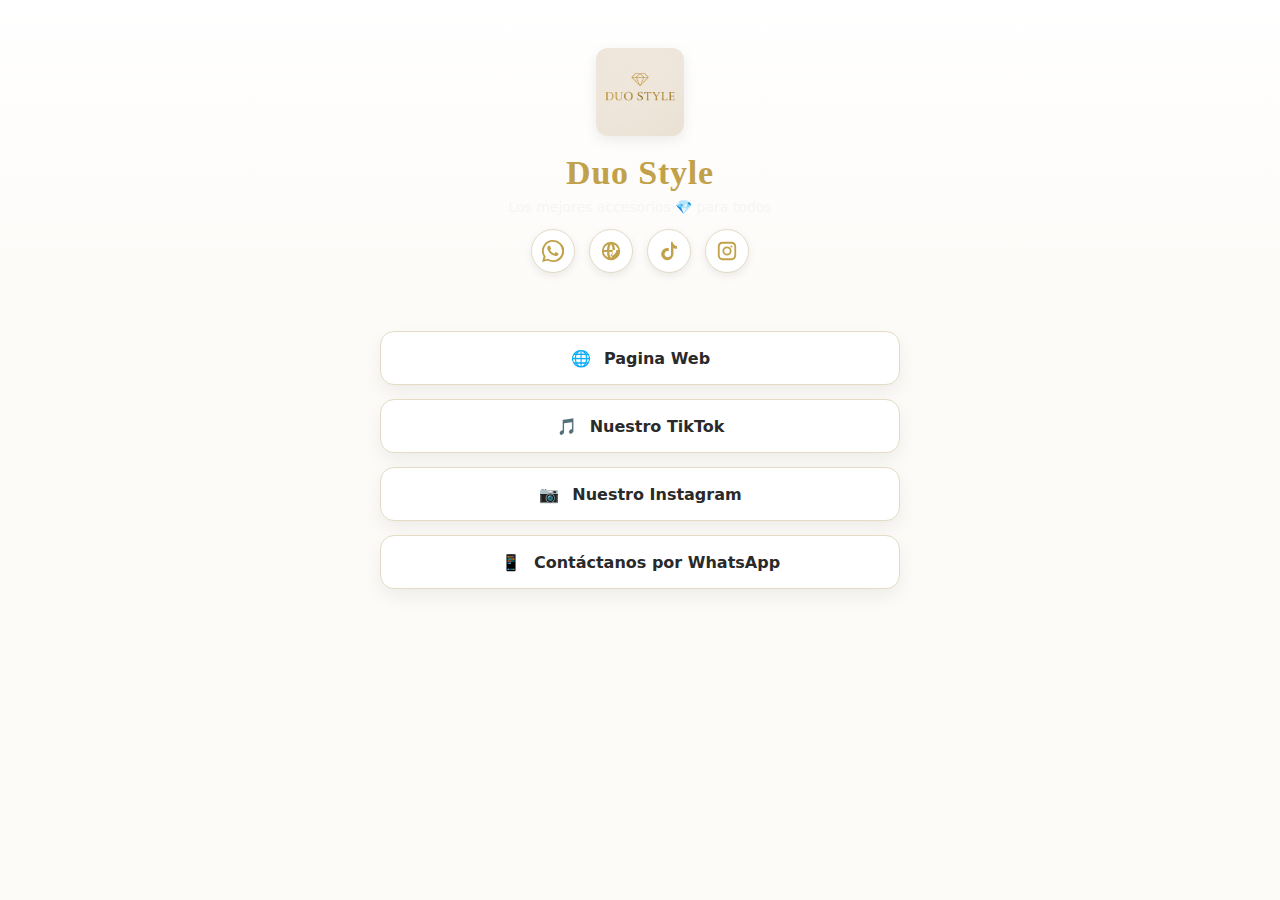
<file: index - copia.html>
<!DOCTYPE html>
<html lang="es">
<head>
<meta charset="utf-8" />
<meta name="viewport" content="width=device-width, initial-scale=1" />
<title>Duo Style | Enlaces</title>
<style>
  :root{
    --bg:#fdfbf8;          /* fondo principal claro */
    --gold:#C1A14A;        /* dorado marca */
    --cream:#ffffff;       /* botones */
    --text:#2a2a2a;        /* texto general */
    --muted:#6d6d6d;       /* texto secundario */
  }

  body{
    margin:0;
    font-family:system-ui,-apple-system,Segoe UI,Roboto,'Helvetica Neue',Arial;
    color:var(--text);
    background:var(--bg);
  }

  /* HERO */

  /* Hero con fondo difuminado */
.hero {
  position: relative;
  text-align: center;
  padding: 48px 20px 28px;
  background: 
    linear-gradient(rgba(0,0,0,0.35), rgba(0,0,0,0.35)), 
    var(--bg); /* Mantiene el mismo tono que usamos en toda la web */
  color: white;
}

.hero .brand {
  color: var(--gold);
}

.hero .tagline {
  color: #f5f5f5;
}


  .hero{
    text-align:center;
    padding:48px 20px 28px;
    background: linear-gradient(180deg, rgba(255,255,255,.95), rgba(253,251,248,1));
  }
  .logo img{
    width:88px;
    height:auto;
    border-radius:12px;
    box-shadow:0 4px 14px rgba(0,0,0,.08);
  }
  .brand{
    font-family: Georgia, 'Times New Roman', serif;
    font-size: clamp(26px,5.6vw,34px);
    line-height:1.1;
    margin:14px 0 4px;
    letter-spacing:.8px;
    color:var(--gold);
  }
  .tagline{
    margin:8px 0 14px;
    color:var(--muted);
    font-size:14px;
  }

  /* Íconos sociales */
  .social-row{
    display:flex;
    justify-content:center;
    gap:14px;
    margin:12px 0;
  }
  .social{
    width:42px;
    height:42px;
    display:grid;
    place-items:center;
    color:var(--gold);
    background:#fff;
    border:1px solid #e4dbc7;
    border-radius:50%;
    text-decoration:none;
    transition:.25s ease;
    box-shadow:0 3px 8px rgba(0,0,0,.08);
  }
  .social:hover{
    background:var(--gold);
    color:#fff;
    transform:translateY(-2px);
  }
  .social svg{width:22px;height:22px;fill:currentColor}

  /* BOTONES */
  .wrap{max-width:520px;margin:0 auto;padding:18px 16px 40px}
  .btn-list{display:flex;flex-direction:column;gap:14px}

  .link-btn{
    display:flex;
    align-items:center;
    justify-content:center;
    gap:12px;
    background:var(--cream);
    color:var(--text);
    text-decoration:none;
    padding:15px 16px;
    border-radius:14px;
    border:1px solid #e4dbc7;
    box-shadow:0 8px 18px rgba(0,0,0,.06);
    font-weight:700;
    transition: all .2s ease;
  }
  .link-btn:hover{
    background:var(--gold);
    color:#fff;
    transform:translateY(-2px);
  }
  .icon{display:grid;place-items:center;width:22px;height:22px}
  .icon svg{fill:currentColor}
</style>
</head>
<body>

<header class="hero">
  <div class="logo">
    <img src="assets/img/logo-joyeria duou style.jpeg" alt="Duo Style logo">
  </div>
  <h1 class="brand">Duo Style</h1>
  <p class="tagline">Los mejores accesorios 💎 para todos</p>
  <nav class="social-row">
    <!-- WhatsApp -->
    <a class="social" href="https://wa.me/573209074830?text=Hola%20Duo%20Style" target="_blank" aria-label="WhatsApp">
      <svg viewBox="0 0 24 24"><path d="M20.52 3.48A11.85 11.85 0 0 0 12 .1a11.9 11.9 0 0 0-10.3 18l-1.6 5.9 6-1.6A11.9 11.9 0 0 0 12 24a11.9 11.9 0 0 0 8.48-20.52zM12 22a9.9 9.9 0 0 1-5-1.37l-.36-.21-3.6.96.97-3.5-.24-.37A9.9 9.9 0 0 1 12 2a9.9 9.9 0 0 1 0 20zm5.4-7.73c-.3-.15-1.78-.88-2.05-.98-.28-.1-.48-.15-.67.16-.2.3-.77.98-.95 1.18-.18.2-.35.23-.65.08-1.8-.9-2.98-1.6-4.1-3.64-.3-.52.3-.48.85-1.6.1-.2.05-.37-.03-.52-.08-.15-.67-1.6-.92-2.2-.24-.6-.5-.52-.68-.53h-.58c-.2 0-.52.08-.8.37-.28.3-1.05 1.03-1.05 2.5s1.07 2.9 1.22 3.1c.15.2 2.1 3.2 5.1 4.48.7.3 1.25.48 1.68.62.7.22 1.33.2 1.83.12.56-.08 1.78-.73 2.03-1.44.25-.72.25-1.34.18-1.45-.08-.1-.28-.16-.58-.3z"/></svg>
    </a>
    <!-- Web -->
    <a class="social" href="file:///D:/VID/DUOO/28%20JOYERIA%20DUOU%20STYLE/PAGINA%20WEB/index.html" target="_blank" aria-label="Web">
      <svg viewBox="0 0 24 24"><path d="M12 2a10 10 0 1 0 0 20A10 10 0 0 0 12 2zm7.93 9h-3.46a15.8 15.8 0 0 0-1.38-6.07A8.01 8.01 0 0 1 19.93 11zM12 4a14 14 0 0 1 1.77 7H10.2A14 14 0 0 1 12 4zM4.07 13h3.46a15.8 15.8 0 0 0 1.38 6.07A8.01 8.01 0 0 1 4.07 13zm3.46-2H4.07A8.01 8.01 0 0 1 8.91 4.93 15.8 15.8 0 0 0 7.53 11zM12 20a14 14 0 0 1-1.77-7h3.57A14 14 0 0 1 12 20zm2.09-9h3.82a8 8 0 0 1-6.84 6.84A14 14 0 0 0 14.09 11zm-4.18 0A14 14 0 0 0 7.53 17.07 8 8 0 0 1 9.91 11z"/></svg>
    </a>
    <!-- TikTok -->
    <a class="social" href="https://www.tiktok.com/@joyeria.duo.style" target="_blank" aria-label="TikTok">
      <svg viewBox="0 0 24 24"><path d="M12.75 2h3.07c.2 1.2.77 2.28 1.65 3.1.88.83 2.02 1.32 3.23 1.4v3.13c-1.34-.05-2.67-.4-3.86-1.03v6.75a6.65 6.65 0 1 1-5.09-6.46v3.2a3.5 3.5 0 1 0 2.44 3.33V2z"/></svg>
    </a>
    <!-- Instagram -->
    <a class="social" href="https://www.instagram.com/duostyle.joyeria" target="_blank" aria-label="Instagram">
      <svg viewBox="0 0 24 24"><path d="M7 2C4.2 2 2 4.2 2 7v10c0 2.8 2.2 5 5 5h10c2.8 0 5-2.2 5-5V7c0-2.8-2.2-5-5-5H7zm10 2c1.7 0 3 1.3 3 3v10c0 1.7-1.3 3-3 3H7c-1.7 0-3-1.3-3-3V7c0-1.7 1.3-3 3-3h10zm-5 3a5 5 0 1 0 .001 10.001A5 5 0 0 0 12 7zm0 2a3 3 0 1 1 0 6 3 3 0 0 1 0-6zm4.8-2.9a1.1 1.1 0 1 0 0 2.2 1.1 1.1 0 0 0 0-2.2z"/></svg>
    </a>
  </nav>
</header>


      <main class="wrap">
  <div class="btn-list">

    <a class="link-btn" href="file:///D:/VID/DUOO/28%20JOYERIA%20DUOU%20STYLE/PAGINA%20WEB/index.html" target="_blank">
      <span class="icon">🌐</span>
        Pagina Web
    </a>
    <a class="link-btn" href="https://www.tiktok.com/@joyeria.duo.style" target="_blank">
      <span class="icon">🎵</span>
      Nuestro TikTok
    </a>
    <a class="link-btn" href="https://www.instagram.com/duostyle.joyeria" target="_blank">
      <span class="icon">📷</span>
      Nuestro Instagram

    <a class="link-btn" href="https://wa.me/573209074830?text=Hola%20Duo%20Style" target="_blank">
      <span class="icon">📱​</span>
      Contáctanos por WhatsApp
    </a>
  </div>
</main>

</body>
</html>
</file>
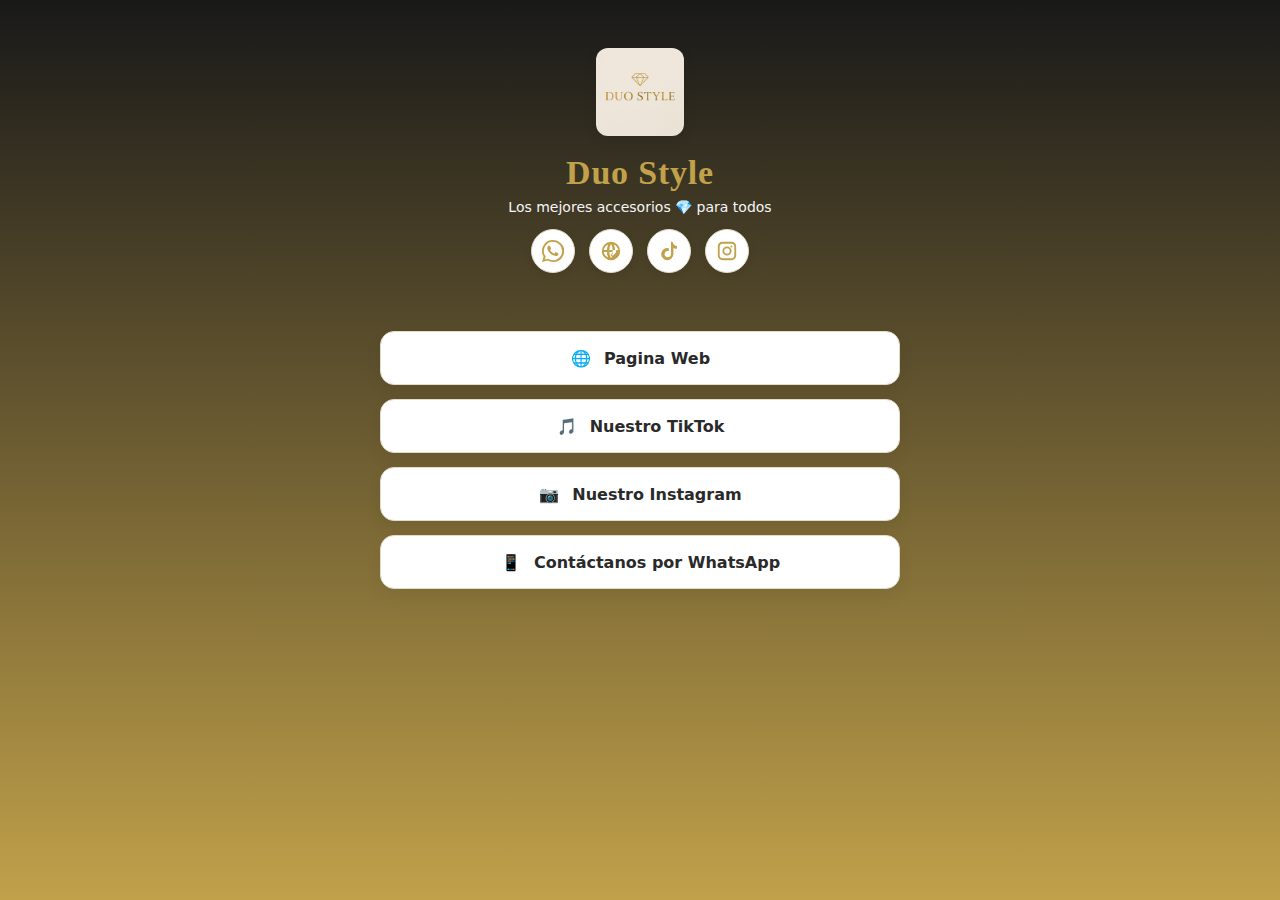
<file: tarjeta.html>
<!DOCTYPE html>
<html lang="es">
<head>
<meta charset="utf-8" />
<meta name="viewport" content="width=device-width, initial-scale=1" />
<title>Duo Style | Enlaces</title>


<style>
  :root{
    --bg:#fdfbf8;          /* fondo principal claro */
    --gold:#C1A14A;        /* dorado marca */
    --cream:#ffffff;       /* botones */
    --text:#2a2a2a;        /* texto general */
    --muted:#6d6d6d;       /* texto secundario */
  }

  body{
    margin:0;
    font-family:system-ui,-apple-system,Segoe UI,Roboto,'Helvetica Neue',Arial;
    color:var(--text);
    background: linear-gradient(to bottom, rgba(0,0,0,0.9) 0%, var(--gold) 100%);
    /* degradado negro → dorado en toda la página */
    min-height: 100vh;
  }

  /* HERO */
  .hero {
    position: relative;
    text-align: center;
    padding: 48px 20px 28px;
    background: transparent; /* ya no fondo separado, se integra al degradado general */
    color: white;
  }

  .logo img{
    width:88px;
    height:auto;
    border-radius:12px;
    box-shadow:0 4px 14px rgba(0,0,0,.08);
  }

  .brand{
    font-family: Georgia, 'Times New Roman', serif;
    font-size: clamp(26px,5.6vw,34px);
    line-height:1.1;
    margin:14px 0 4px;
    letter-spacing:.8px;
    color:var(--gold);
  }

  .tagline{
    margin:8px 0 14px;
    color:#f5f5f5;
    font-size:14px;
  }

  /* Íconos sociales */
  .social-row{
    display:flex;
    justify-content:center;
    gap:14px;
    margin:12px 0;
  }
  .social{
    width:42px;
    height:42px;
    display:grid;
    place-items:center;
    color:var(--gold);
    background:#fff;
    border:1px solid #e4dbc7;
    border-radius:50%;
    text-decoration:none;
    transition:.25s ease;
    box-shadow:0 3px 8px rgba(0,0,0,.08);
  }
  .social:hover{
    background:var(--gold);
    color:#fff;
    transform:translateY(-2px);
  }
  .social svg{width:22px;height:22px;fill:currentColor}

  /* BOTONES */
  .wrap{
    max-width:520px;
    margin:0 auto;
    padding:18px 16px 40px;
    background:transparent; /* unificado con el degradado del body */
  }

  .btn-list{
    display:flex;
    flex-direction:column;
    gap:14px;
  }

  .link-btn{
    display:flex;
    align-items:center;
    justify-content:center;
    gap:12px;
    background:var(--cream);
    color:var(--text);
    text-decoration:none;
    padding:15px 16px;
    border-radius:14px;
    border:1px solid #e4dbc7;
    box-shadow:0 8px 18px rgba(0,0,0,.06);
    font-weight:700;
    transition: all .2s ease;
  }
  .link-btn:hover{
    background:var(--gold);
    color:#fff;
    transform:translateY(-2px);
  }

  .icon{
    display:grid;
    place-items:center;
    width:22px;
    height:22px
  }
  .icon svg{fill:currentColor}
</style>





</head>
<body>

<header class="hero">
  <div class="logo">
    <img src="assets/img/logo-joyeria duou style.jpeg" alt="Duo Style logo">
  </div>
  <h1 class="brand">Duo Style</h1>
  <p class="tagline">Los mejores accesorios 💎 para todos</p>
  <nav class="social-row">
    <!-- WhatsApp -->
    <a class="social" href="https://wa.me/573209074830?text=Hola%20Duo%20Style" target="_blank" aria-label="WhatsApp">
      <svg viewBox="0 0 24 24"><path d="M20.52 3.48A11.85 11.85 0 0 0 12 .1a11.9 11.9 0 0 0-10.3 18l-1.6 5.9 6-1.6A11.9 11.9 0 0 0 12 24a11.9 11.9 0 0 0 8.48-20.52zM12 22a9.9 9.9 0 0 1-5-1.37l-.36-.21-3.6.96.97-3.5-.24-.37A9.9 9.9 0 0 1 12 2a9.9 9.9 0 0 1 0 20zm5.4-7.73c-.3-.15-1.78-.88-2.05-.98-.28-.1-.48-.15-.67.16-.2.3-.77.98-.95 1.18-.18.2-.35.23-.65.08-1.8-.9-2.98-1.6-4.1-3.64-.3-.52.3-.48.85-1.6.1-.2.05-.37-.03-.52-.08-.15-.67-1.6-.92-2.2-.24-.6-.5-.52-.68-.53h-.58c-.2 0-.52.08-.8.37-.28.3-1.05 1.03-1.05 2.5s1.07 2.9 1.22 3.1c.15.2 2.1 3.2 5.1 4.48.7.3 1.25.48 1.68.62.7.22 1.33.2 1.83.12.56-.08 1.78-.73 2.03-1.44.25-.72.25-1.34.18-1.45-.08-.1-.28-.16-.58-.3z"/></svg>
    </a>
    <!-- Web -->
    <a class="social" href="file:///D:/VID/DUOO/28%20JOYERIA%20DUOU%20STYLE/PAGINA%20WEB/index.html" target="_blank" aria-label="Web">
      <svg viewBox="0 0 24 24"><path d="M12 2a10 10 0 1 0 0 20A10 10 0 0 0 12 2zm7.93 9h-3.46a15.8 15.8 0 0 0-1.38-6.07A8.01 8.01 0 0 1 19.93 11zM12 4a14 14 0 0 1 1.77 7H10.2A14 14 0 0 1 12 4zM4.07 13h3.46a15.8 15.8 0 0 0 1.38 6.07A8.01 8.01 0 0 1 4.07 13zm3.46-2H4.07A8.01 8.01 0 0 1 8.91 4.93 15.8 15.8 0 0 0 7.53 11zM12 20a14 14 0 0 1-1.77-7h3.57A14 14 0 0 1 12 20zm2.09-9h3.82a8 8 0 0 1-6.84 6.84A14 14 0 0 0 14.09 11zm-4.18 0A14 14 0 0 0 7.53 17.07 8 8 0 0 1 9.91 11z"/></svg>
    </a>
    <!-- TikTok -->
    <a class="social" href="https://www.tiktok.com/@joyeria.duo.style" target="_blank" aria-label="TikTok">
      <svg viewBox="0 0 24 24"><path d="M12.75 2h3.07c.2 1.2.77 2.28 1.65 3.1.88.83 2.02 1.32 3.23 1.4v3.13c-1.34-.05-2.67-.4-3.86-1.03v6.75a6.65 6.65 0 1 1-5.09-6.46v3.2a3.5 3.5 0 1 0 2.44 3.33V2z"/></svg>
    </a>
    <!-- Instagram -->
    <a class="social" href="https://www.instagram.com/duostyle.joyeria" target="_blank" aria-label="Instagram">
      <svg viewBox="0 0 24 24"><path d="M7 2C4.2 2 2 4.2 2 7v10c0 2.8 2.2 5 5 5h10c2.8 0 5-2.2 5-5V7c0-2.8-2.2-5-5-5H7zm10 2c1.7 0 3 1.3 3 3v10c0 1.7-1.3 3-3 3H7c-1.7 0-3-1.3-3-3V7c0-1.7 1.3-3 3-3h10zm-5 3a5 5 0 1 0 .001 10.001A5 5 0 0 0 12 7zm0 2a3 3 0 1 1 0 6 3 3 0 0 1 0-6zm4.8-2.9a1.1 1.1 0 1 0 0 2.2 1.1 1.1 0 0 0 0-2.2z"/></svg>
    </a>
  </nav>
</header>


      <main class="wrap">
  <div class="btn-list">

    <a class="link-btn" href="file:///D:/VID/DUOO/28%20JOYERIA%20DUOU%20STYLE/PAGINA%20WEB/index.html" target="_blank">
      <span class="icon">🌐</span>
        Pagina Web
    </a>
    <a class="link-btn" href="https://www.tiktok.com/@joyeria.duo.style" target="_blank">
      <span class="icon">🎵</span>
      Nuestro TikTok
    </a>
    <a class="link-btn" href="https://www.instagram.com/duostyle.joyeria" target="_blank">
      <span class="icon">📷</span>
      Nuestro Instagram

    <a class="link-btn" href="https://wa.me/573209074830?text=Hola%20Duo%20Style" target="_blank">
      <span class="icon">📱​</span>
      Contáctanos por WhatsApp
    </a>
  </div>
</main>

</body>
</html>
</file>
